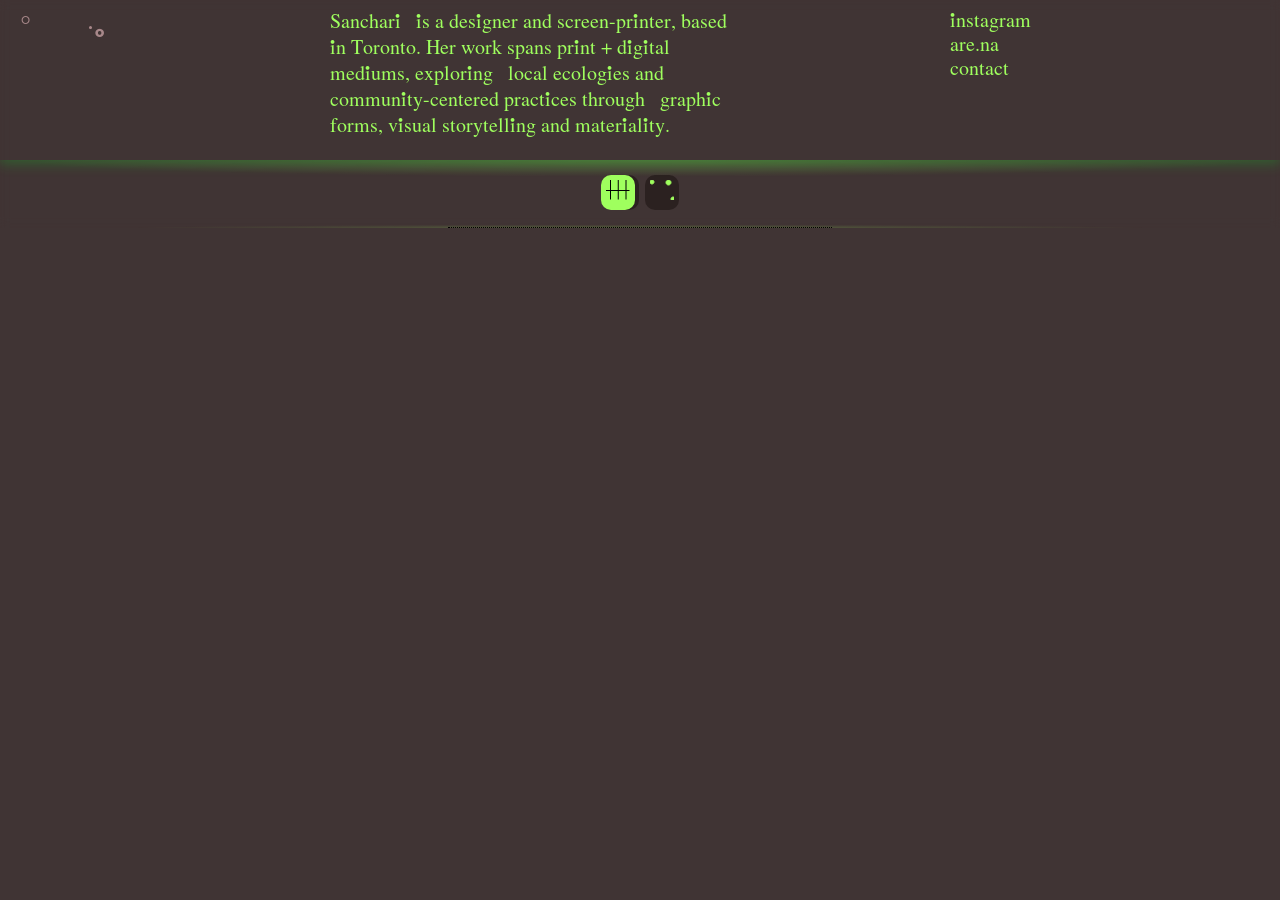
<file: index.html>
<!doctype html>
<html lang="en">
  <head>
    <title>Sanchfish</title>
    <meta charset="UTF-8" />

    <meta name="viewport" content="width=device-width, initial-scale=1.0" />

    <!-- Description for search engines -->
    <meta name="description" content="Your website description goes here." />

    <!-- Prevent telephone number detection on mobile -->
    <meta name="format-detection" content="telephone=no" />

    <!-- Favicon -->
    <link rel="icon" type="image/png" href="" />
    <link rel="icon" type="image/svg+xml" href="" />
    <link rel="shortcut icon" href="" />
    <link rel="apple-touch-icon" sizes="180x180" href="" />
    <meta name="apple-mobile-web-app-title" content="" />
    <link rel="manifest" href="" />

    <!-- CSS -->
    <link rel="stylesheet" href="css/style.css" />
    <!-- Open Graph / Social sharing -->
    <meta property="og:title" content="Document" />
    <meta property="og:description" content="Your website description." />
    <meta property="og:type" content="website" />
    <meta property="og:url" content="https://example.com" />
    <meta
      property="og:image"
      content="https://example.com/assets/og-image.jpg"
    />

    <!-- Theme color for mobile browsers -->
    <meta name="theme-color" content="#ffffff" />
  </head>

  <body>
    <div class="header--container">
      <section class="bio">
        <h1 class="bio__header">°‧ 𓆝 𓆟 𓆞 ·｡</h1>
        <p class="bio__text">
          Sanchari 𓅪 is a designer and screen-printer, based in Toronto. Her
          work spans print + digital mediums, exploring 𖧧 local ecologies and
          community-centered practices through 𓁹 graphic forms, visual
          storytelling and materiality.
        </p>
        <div class="social__links flex-v">
          <a href="https://www.instagram.com/sanchfish.cat/" class="bio__links"
            >instagram</a
          >
          <a href="https://www.are.na/sanch-fish" class="bio__links">are.na</a>
          <a href="mailto:sancharidey303@gmail.com" class="bio__links"
            >contact</a
          >
        </div>
      </section>
    </div>
    <section class="main--container">
      <div class="project__header">
        <div class="views--container">
          <button class="view__btn active" id="view-grid">
            <svg
              xmlns="http://www.w3.org/2000/svg"
              width="24"
              height="20"
              viewBox="0 0 24 20"
              fill="none"
            >
              <path
                d="M4.5 0V19.5M20 0V19.5M12.25 0V19.5M0 10.5H23.5"
                stroke="black"
              />
            </svg>
          </button>
          <button class="view__btn" id="view-axis">
            <svg
              xmlns="http://www.w3.org/2000/svg"
              width="24"
              height="20"
              viewBox="0 0 24 20"
              fill="none"
            >
              <path
                d="M23 17C24.1046 17 25 17.8954 25 19C25 20.1046 24.1046 21 23 21C21.8954 21 21 20.1046 21 19C21 17.8954 21.8954 17 23 17ZM18.5 0C19.8807 0 21 1.11929 21 2.5C21 3.88071 19.8807 5 18.5 5C17.1193 5 16 3.88071 16 2.5C16 1.11929 17.1193 0 18.5 0ZM2 0C3.10457 0 4 0.895431 4 2C4 3.10457 3.10457 4 2 4C0.895431 4 0 3.10457 0 2C0 0.895431 0.895431 0 2 0Z"
                fill="black"
              />
            </svg>
          </button>
        </div>
        <div class="filters--container"></div>
      </div>
    </section>
    <div class="navigation--container">
      <div class="nav__info">
        use arrow keys <span class="arrow__keys">←</span>
        <span class="arrow__keys">→</span> to navigate between images!
      </div>
    </div>
    <script type="module" src="script.js"></script>
  </body>
</html>
</file>
<file: css/style.css>
@font-face {
  font-family: "TimesDotRom";
  src: url("/fonts/TimesDotRom.otf") format("opentype");
}
@font-face {
  font-family: "TimesDotRom";
  src: url("/fonts/TimesDotRom.otf") format("opentype");
  font-weight: bold;
}
@font-face {
  font-family: "TimesDotRom";
  src: url("/fonts/Times Dot-Italic.otf") format("opentype");
  font-style: italic;
}
@font-face {
  font-family: "Homo";
  src:
    url("/fonts/Homoneta/Homoneta-Regular.woff") format("woff"),
    url("/fonts/Homoneta/Homoneta-Regular.woff2") format("woff2");
  font-style: normal;
}
@font-face {
  font-family: "Homo";
  src:
    url("/fonts/Homoneta/Homoneta-Regular.woff") format("woff"),
    url("/fonts/Homoneta/Homoneta-Regular.woff2") format("woff2");
  font-style: italic;
}
@font-face {
  font-family: "fero";
  src:
    url("/fonts/Fero/Feroniapi-MediumItalic.woff") format("woff"),
    url("/fonts/Fero/Feroniapi-MediumItalic.woff2") format("woff2");
  font-style: normal;
}
/* -------------------------------------------
,, root and important stuff
//-------------------------------------------*/
:root {
  --text-header: #f0f0f0;
  --maxWidth: 800px;
  /* --color-text: white; */
  --background-color: #403434;
  --color-text: #9fff5e;
  --color-accent: #9fff5e;
  --wave-color: #9fff5e3b;
  --color-brownLight: #897273;
  --color-brownDark: #2b2120;
  --color-greenDark: #235900;
  --color-greenLight: #42a402;
  --color-light: #f6c9cb;
  --color-brownLight2: #a8888a;

  /* text sizes */
  --size-text-body: 1.8rem;
  --size-text-filter: 1.5rem;
  --size-text-bio: 2rem;
  --size-text-bioheader: 28px;
  --size-text-projects: 2.1rem;
  --size-text-tags: 1.5rem;
  /* paddings */

  /* gaps  */
  --gap-left: 1rem;
  /* gradients */
  --grad1: radial-gradient(
    circle,
    rgba(97, 155, 42, 1) 0%,
    rgba(87, 199, 133, 1) 50%,
    rgba(237, 221, 83, 1) 100%
  );
  --grad2: radial-gradient(
    circle,
    rgba(97, 155, 42, 1) 0%,
    rgba(122, 199, 87, 1) 50%,
    rgba(0, 105, 31, 0.42) 100%
  );
  --grad3: radial-gradient(
    circle,
    rgba(132, 255, 18, 1) 0%,
    rgba(0, 102, 10, 1) 50%,
    rgba(162, 255, 105, 0.53) 100%
  );
  --grad4: radial-gradient(
    circle,
    rgba(49, 145, 42, 1) 0%,
    rgba(0, 222, 22, 1) 50%,
    rgba(98, 255, 0, 0.53) 100%
  );
}
::selection {
  color: var(--color-brownDark);
}

* {
}
html {
  font-size: 62.5%;
}
body {
  /* background: black; */
  background: #403434;
  font-family: "TimesDotRom", serif;
  background-size: cover;
  backdrop-filter: blur(5px);
  margin: 0;
  transition: all 0.2s;
  -ms-overflow-style: none;
  scrollbar-width: none;
}
body::-webkit-scrollbar {
  display: none;
}
.back {
  position: absolute;
  z-index: 0;
  top: 0;
  left: 0;
  width: 100vw;
  height: 100vh;
}
.back-img {
  background-image: url("/img/back-2.jpg");
  width: 100%;
  height: 100%;
  background-position: top;
  background-size: 1000px;
  background-repeat: repeat-y;
}
button {
  font-family: "TimesDotRom", serif;
}
button:hover {
  cursor:
    url("/c1.png") 15 15,
    auto;
}

.main {
  color: var(--color-text);
  /* padding-top: 20vh; */
}
/* -------------------------------------------
__ bio stuff
//,,-------------------------------------------*/

.bio {
  display: grid;
  flex-direction: row;
  grid-template-columns: 1fr 1fr 1fr 1fr;
  align-items: start;
  justify-content: start;
  justify-items: start;
  padding: 10px 2rem 2rem 2rem;
  box-shadow: 0px 2px 13px 1px #00ff233b;
}
.header--container {
  /* background-color: #ffffff75; */
  /* inset: 0; */
  --dot-size: 100%;
  --dot-size2: 50%;
  backdrop-filter: blur(2px);
  /* margin-bottom: 1rem; */
  height: max-content;
}

.bio__header {
  margin: 0;
  font-size: var(--size-text-bioheader);
  color: var(--color-brownLight2);
}
.bio__text {
  line-height: 1.3;
  margin: 0;
  font-size: var(--size-text-bio);
  text-decoration: none;
  color: var(--color-text);
  width: 65%;
  grid-column: span 2;
}
.bio__links {
  font-size: var(--size-text-bio);
  text-decoration: none;
  color: var(--color-text);
}
.site {
  display: flex;
  justify-content: center;
  /* position: fixed; */
  width: 100vw;
  mix-blend-mode: difference;
  z-index: -1;
  top: 10%;
}
.footer img {
  width: 400px;
}

.social__links {
  grid-column: 4;
}
.social__links .bio__text {
  color: var(--color-brownLight2);
}
.flex-v {
  display: flex;
  flex-direction: column;
  /* gap: 10px; */
}
.project__header {
  padding-top: 1.5rem;
  display: flex;
  flex-direction: column;
  align-items: center;
  margin-bottom: 3rem;
  background:
    radial-gradient(
      ellipse 100% 50% at 50% 0%,
      var(--wave-color) 0%,
      transparent 50%
    ),
    radial-gradient(
      ellipse 400% 50% at 50% 100%,
      var(--wave-color) 0%,
      transparent 10%
    );
}
.flex-h-3 {
  display: flex;
  flex-direction: row;
  gap: 20px;
}
/* -------------------------------------------
,, main containers 
//-------------------------------------------*/
.main--container {
}
/* -------------------------------------------
,, project selected
//-------------------------------------------*/
.pSelected--container {
  width: 0;
}
.pSelected--container.active {
}
/* -------------------------------------------
,,views stuff
//-------------------------------------------*/
.views--container {
  display: flex;
  gap: 1rem;
  margin-bottom: 1.5rem;
}
.view__btn {
  border: none;
  background: var(--color-brownDark);
  padding: 0.5rem;
  border-radius: 1rem;
}
.view__btn.active {
  background-color: var(--color-accent);
  box-shadow: 4px 0px 0px var(--color-brownDark);
}
.view__btn.active path {
  fill: black;
  stroke: black;
}
.view__btn path {
  fill: var(--color-accent);
  stroke: var(--color-accent);
}
.view__btn:hover {
  box-shadow: 0px 2px 5px var(--color-brownLight);
}

/* -------------------------------------------
,, filter stuff
//-------------------------------------------*/
.bio__links:hover {
  color: var(--color-brownLight2);
}
.filters--container {
  display: flex;
  flex-direction: row;
  gap: 0.5rem;
}
.filter__btn {
  display: flex;
  gap: 5px;
  color: var(--color-brownDark);
  border: none !important;
  background-color: var(--color-brownLight);
  align-items: center;
  justify-content: flex-start;
  border: 1px solid;
  padding: 0px 10px 0px 10px;
  border-radius: 6px;
  font-size: var(--size-text-filter);
}
.filter-circle {
  width: 10px;
  height: 10px;
  border: var(--color-accent) 1px solid;
  border-radius: 100%;
}
.filter__btn.active {
  box-shadow: 2px 2px 0px var(--color-brownLight);
  background: var(--color-accent);
  font-size: 1.6rem;
  /* color: white; */
  /* border: white; */
  /* background:
    radial-gradient(#70ff3899, transparent),
    repeat 20px 20px; */
}
.filter__btn.active .filter-circle {
  background: var(--color-accent);
  /* border: 1px solid white; */
}
.filter {
  font-size: var(--size-text-filter);
  background: radial-gradient(circle at 5px 5px, #97ffa23b 5px, transparent 5px)
    0 0 / 5px 5px repeat;
  /* padding: 5px 0; */
  padding: 5px 20px;
}
.filter__item {
  font-size: var(--size-text-filter);
}
/* -------------------------------------------
,, project stuff
//-------------------------------------------*/
.projects--container {
  font-size: 2.1rem;
  display: flex;
  flex-direction: row;
  position: relative;
}
.p--container {
  display: grid;
  grid-template-columns: 1fr 1fr;
  border-bottom: 1px solid black;
  padding: 0.6rem 0.8rem;
}
.p__left {
  display: flex;
  position: relative;
  flex-direction: row;
  gap: var(--gap-left);
}
.p__left--title {
  text-transform: capitalize;
  color: var(--color-accent);
  line-height: 1;
}
.p__left--circle {
  width: 40px;
  height: 40px;
  background: green;
  border-radius: 100%;
  filter: blur(8px);
  transform: scaleY(0.8);
}
.circle--container {
  width: 20px;
  height: 20px;
  /* overflow: hidden; */
  border-radius: 100%;
  display: flex;
  align-items: center;
}
.p__tags {
  display: flex;
  flex-direction: row;
  gap: 0.5rem;
  position: relative;
}
.p--container:nth-of-type(4n) .p__left--circle {
  background: var(--grad1);
}
.p--container:nth-of-type(4n + 1) .p__left--circle {
  background: var(--grad2);
}
.p--container:nth-of-type(4n + 2) .p__left--circle {
  background: var(--grad3);
}
.p--container:nth-of-type(4n + 3) .p__left--circle {
  background: var(--grad4);
}
.p__thumbimage {
  display: none;
  position: absolute;
  height: 600%;
  right: 0;
}
/* .p__thumbimage.active {
  display: block;
} */
.project__header::after {
  content: "";
  left: 0;
  bottom: top 0;
  height: 2px;
  width: 30%;
  /* margin-top: 10px; */
  top: 0;
  border-bottom: 1px dotted;
}
.project__header--text {
  font-size: 24px;
  margin: 0;
}
/* -------------------------------------------
__ grid views projects
//,,-------------------------------------------*/
.projects--grid {
  width: 100%;
  height: fit-content;
  position: relative;
  margin-bottom: 10rem;
}
.projects--grid .project__tags {
  font-size: 1.5rem;
  padding: 0.5rem 1rem;
  /* border: 1px solid #947d7b; */
  height: fit-content;
  border-radius: 10px;
  color: #947d7b;
  background: #2a2120;
}
.projects--grid .p__left--year {
  display: block;
  position: absolute;
  left: 50%;
  display: none;
  font-family: fero;
  filter: blur(1px);
  color: var(--color-light);
}
/* -------------------------------------------
__ 
//,,-------------------------------------------*/

.projects--info--grid .img__show--container {
  /*  */
  height: 95%;
  position: absolute;
  z-index: 1;
  top: 0;
  left: 3.8rem;
  border-radius: 0.5rem;
  display: none;
}
.projects--info--grid .img__show--container.active {
  pointer-events: all;
  display: block;
  mix-blend-mode: multiply;
  background: var(--background-color);
}
.projects--info--grid #img__show {
  height: 100%;
}
.projects--info--grid .img__show--btn {
  position: absolute;
  left: 1rem;
  top: 0.5rem;
  box-shadow: 0 0 10px 2px #9fff5ecc;
  font-size: 2rem;
  font-family: sans-serif;
  border: none !important;
  padding: 0.1rem 0.8rem;
  padding-bottom: 0.2rem;
  border-radius: 100%;
  background: var(--color-brownDark);
  color: var(--color-accent);
}
/* -------------------------------------------
__ project info
//,,-------------------------------------------*/
.projects--info--grid {
  width: 0px;
  height: 100%;
  transition: all 0.6s;
}
.projects--info--grid.active {
  width: 40%;
  transition: all 0.6s;
  overflow: scroll;
  border-left: #000000 1px solid;
  /* color: white; */
}
.projects--info--grid .info__cards {
  display: grid;
  grid-template-columns: 1fr 1fr;
}
.projects--info--grid .info__tags--container {
  /* grid-template-columns: 1fr 1fr; */
}
.projects--info--grid .info__tags {
  /* grid-template-columns: 1fr 1fr; */
  font-size: 1.5rem;
  padding: 0.5rem 1rem;
  /* border: 1px solid #947d7b; */
  border-radius: 10px;
  color: #947d7b;
  background: #2a2120;
  width: min-content;
  margin-bottom: 0.3rem;
}
.projects--info--grid .info__mediums--container {
  color: var(--color-brownLight);
  font-size: 1.8rem;
  /* grid-template-columns: 1fr 1fr; */
}
.projects--info--grid .info__mediums {
  color: var(--color-greenLight);
  /* grid-template-columns: 1fr 1fr; */
}

.projects--info--grid .info__desc {
  color: var(--color-brownLight);
  font-size: 2rem;
}
.projects--info--grid .info__desc p {
  margin: 0;
}
.projects--info--grid .info__left {
  position: absolute;
  width: 60%;
  left: 0;
  height: 100%;
  pointer-events: none;
  /* mix-blend-mode: multiply; */
}
.projects--info--grid .info__right {
  padding: 0rem 2rem;
  display: flex;
  flex-direction: column;
  gap: 1.6rem;
}
.projects--info--grid .info__title {
  font-family: "fero";
  line-height: 1;
  color: var(--color-accent);
  font-size: 3rem;
  text-transform: capitalize;
}
.projects--info--grid .info__gallery {
  display: flex;
  width: 100%;
  height: max-content;
  overflow: scroll;
}
.projects--info--grid .info__img {
  object-fit: cover;
  width: 20%;
}
.projects--info--grid .info__img:hover {
  opacity: 0.1;
}
.projects--info--grid .info__year {
  font-size: 2rem;
  color: var(--color-greenLight);
  margin-top: 0.5rem;
}
.info__closebtn {
}
.projects--info--grid .info__gallery::-webkit-scrollbar {
  display: none;
}
.projects--info--grid .info__gallery {
  -ms-overflow-style: none;
  scrollbar-width: none;
}

/* -------------------------------------------
__ axis view
//,,-------------------------------------------*/
.projects--axis {
  width: 100%;
  height: 100%;
  position: relative;
}
.projects--cards {
  width: 100%;
  height: 100%;
  top: 0;
  left: 0;
  position: absolute;
  display: grid;
}
.projects--axis .p--container {
  width: 100px;
  position: absolute;
}
.projects--axis .p__img {
  width: 100%;
}
.projects--axis .p__title {
  position: absolute;
}
.projects--axis .p__year {
  position: absolute;
}
/* -------------------------------------------
__ axis cards
//,,-------------------------------------------*/
.axisCard--container {
  /* k */
}
.axisCard--container .info__img {
  width: 100%;
  height: 100%;
  object-fit: contain;
}
/* -------------------------------------------
__ axis helpers
//,,-------------------------------------------*/
.hair {
  background-color: white;
  pointer-events: none;
  z-index: 0;
}
#crosshair-v {
  width: 1px;
  left: 50%;
  position: absolute;
  top: 40px;
  bottom: 40px;
}
#crosshair-h {
  left: 130px;
  right: 130px;
  height: 1px;
  top: 50%;
  position: absolute;
}
/* -------------------------------------------
__ hover states
//,,-------------------------------------------*/
.p--container:hover .p__thumbimage {
  display: block;
  transform: scaleY(0.8);
}
.p--container:hover .p__left--year {
  display: block;
}
.filter__btn:hover {
  box-shadow: 2px 2px 0px var(--color-brownLight);
  background-color: var(--color-accent);
}
.p--container:hover {
  transform: scaleY(1.2);
  margin-bottom: 0.4rem;
  margin-top: 0.4rem;
}
.p--container:hover .p__left--circle {
  filter: blur(0px);
}
.projects--info--grid .img__show--container.active:hover {
  mix-blend-mode: normal;
}

.projects--info--grid .info__left:hover {
}
.p--container:hover {
  cursor: e-resize;
}
.filter__btn:hover {
  cursor: pointer;
}
.img__show--container:hover {
  cursor:
    url("../assets/arrow.svg") 60 60,
    auto;
}
/* -------------------------------------------
__ gallery stuff
//,,-------------------------------------------*/
#img__show.image {
  display: block;
  max-width: 100%;
  object-fit: contain;
}
#img__show.video {
  display: none;
}
#video__show.video {
  display: block;
  height: 100%;
  max-width: 100%;
  object-fit: contain;
}
#video__show.image {
  display: none;
}
/* -------------------------------------------
__ navigation
//,,-------------------------------------------*/
.navigation--container {
  display: none;
  width: 100%;
  position: sticky;
  pointer-events: none;
  bottom: 0;
  z-index: 100;
}
.navigation--container.active {
  display: block;
}
.navigation__info {
}
.nav__info {
  bottom: 0;
  font-size: 1.8rem;
  color: white;
  display: flex;
  justify-content: center;
  background: var(--color-brownDark);
  padding: 1rem;
  color: var(--color-brownLight2);
}
.arrow__keys {
  pointer-events: none;
  padding: 0.2rem 0.5rem;
  background: var(--color-brownLight2);
  color: var(--color-brownDark);
  border-radius: 30%;
  margin: 0 01rem;
}
@keyframes waveFlow {
  from {
    background-position-y: 0;
  }
  to {
    background-position-y: 120px;
  }
}
@media (max-width: 1000px) {
  :root {
    /* --size-text-body: 16px; */
    /* --size-text-filter: 16px; */
    --size-text-bio: 20px;
    /* --size-text-filter:  */
    --size-text-bioheader: 22px;
    /* --size-text-body:  */
  }
}
@media (max-width: 600px) {
  .bio {
    grid-template-columns: 1fr;
  }
}
/* -------------------------------------------
__ media stuff
//,,-------------------------------------------*/
@media (max-width: 800px) {
  :root {
    /* --size-text-bio: 1.8rem;
    --size-text-filter: 1.4rem;
    --size-text-projects: 1.8rem;
    --size-text-tags: 1.3rem;
    --gap-bio-column: 1.5rem;
    --gap-left: 1.5rem; */
  }
  .bio {
    display: flex;
    flex-direction: column;
    gap: 1.8rem;
  }
  .bio__links {
    color: var(--color-brownLight2);
    font-size: 1.8rem;
  }
  .projects--container {
    font-size: var(--size-text-projects);
  }
  .p--container {
    grid-template-columns: 1fr 0.3fr;
    gap: 4rem;
  }
  .p__tags {
    flex-direction: column;
    align-items: flex-end;
  }
  .projects--grid .project__tags {
    text-align: right;
    width: max-content;
    font-size: var(--size-text-tags);
  }
  .projects--grid .p__left--year {
    left: 10%;
  }
  .filters--container {
    overflow-x: scroll;
    width: 100%;
    -ms-overflow-style: none;
    scrollbar-width: none;
    justify-content: center;
  }
  .filters--container::-webkit-scrollbar {
    display: none;
  }
  .filter__btn {
    padding: 0 0.4rem;
    white-space: nowrap;
  }
  .projects--info--grid {
    transition: all 0s;
  }
  .projects--info--grid.active {
    width: calc(100% - 3.8rem);
    position: absolute;
    /* top: -1rem; */
    left: 3.8rem;
    background: var(--background-color);
    display: flex;
    flex-direction: column;
    gap: 2rem;
    transition: all 0s;
  }
  .projects--info--grid .info__left {
    position: relative;
    height: auto;
    padding: 0rem 2rem;
    width: calc(100% - 3.8rem);
  }
  .projects--info--grid .img__show--container {
    /* height: 95%; */
    position: relative;
    left: 0;
    top: 0;
  }
  .projects--info--grid #img__show,
  .projects--info--grid #video__show {
    height: auto;
  }
  .projects--info--grid .info__img {
    width: 10%;
  }
  .projects--info--grid .img__show--container.active {
    mix-blend-mode: normal;
  }
  .projects--info--grid .img__show--btn {
    position: relative;
    margin: 0.8rem 0;
    left: 0;
    top: 0;
  }
  .projects--info--grid .info__tags {
    width: max-content;
    font-size: 1.3rem;
  }
  .p--container:hover .p__thumbimage {
    display: none;
  }
}
@media (max-width: 400px) {
  :root {
    --size-text-bio: 1.8rem;
    --size-text-filter: 1.4rem;
    --size-text-projects: 1.8rem;
    --size-text-tags: 1.3rem;
    --gap-bio-column: 1.5rem;
    --gap-left: 1.5rem;
  }
  .views--container {
    display: none;
  }
}
</file>
